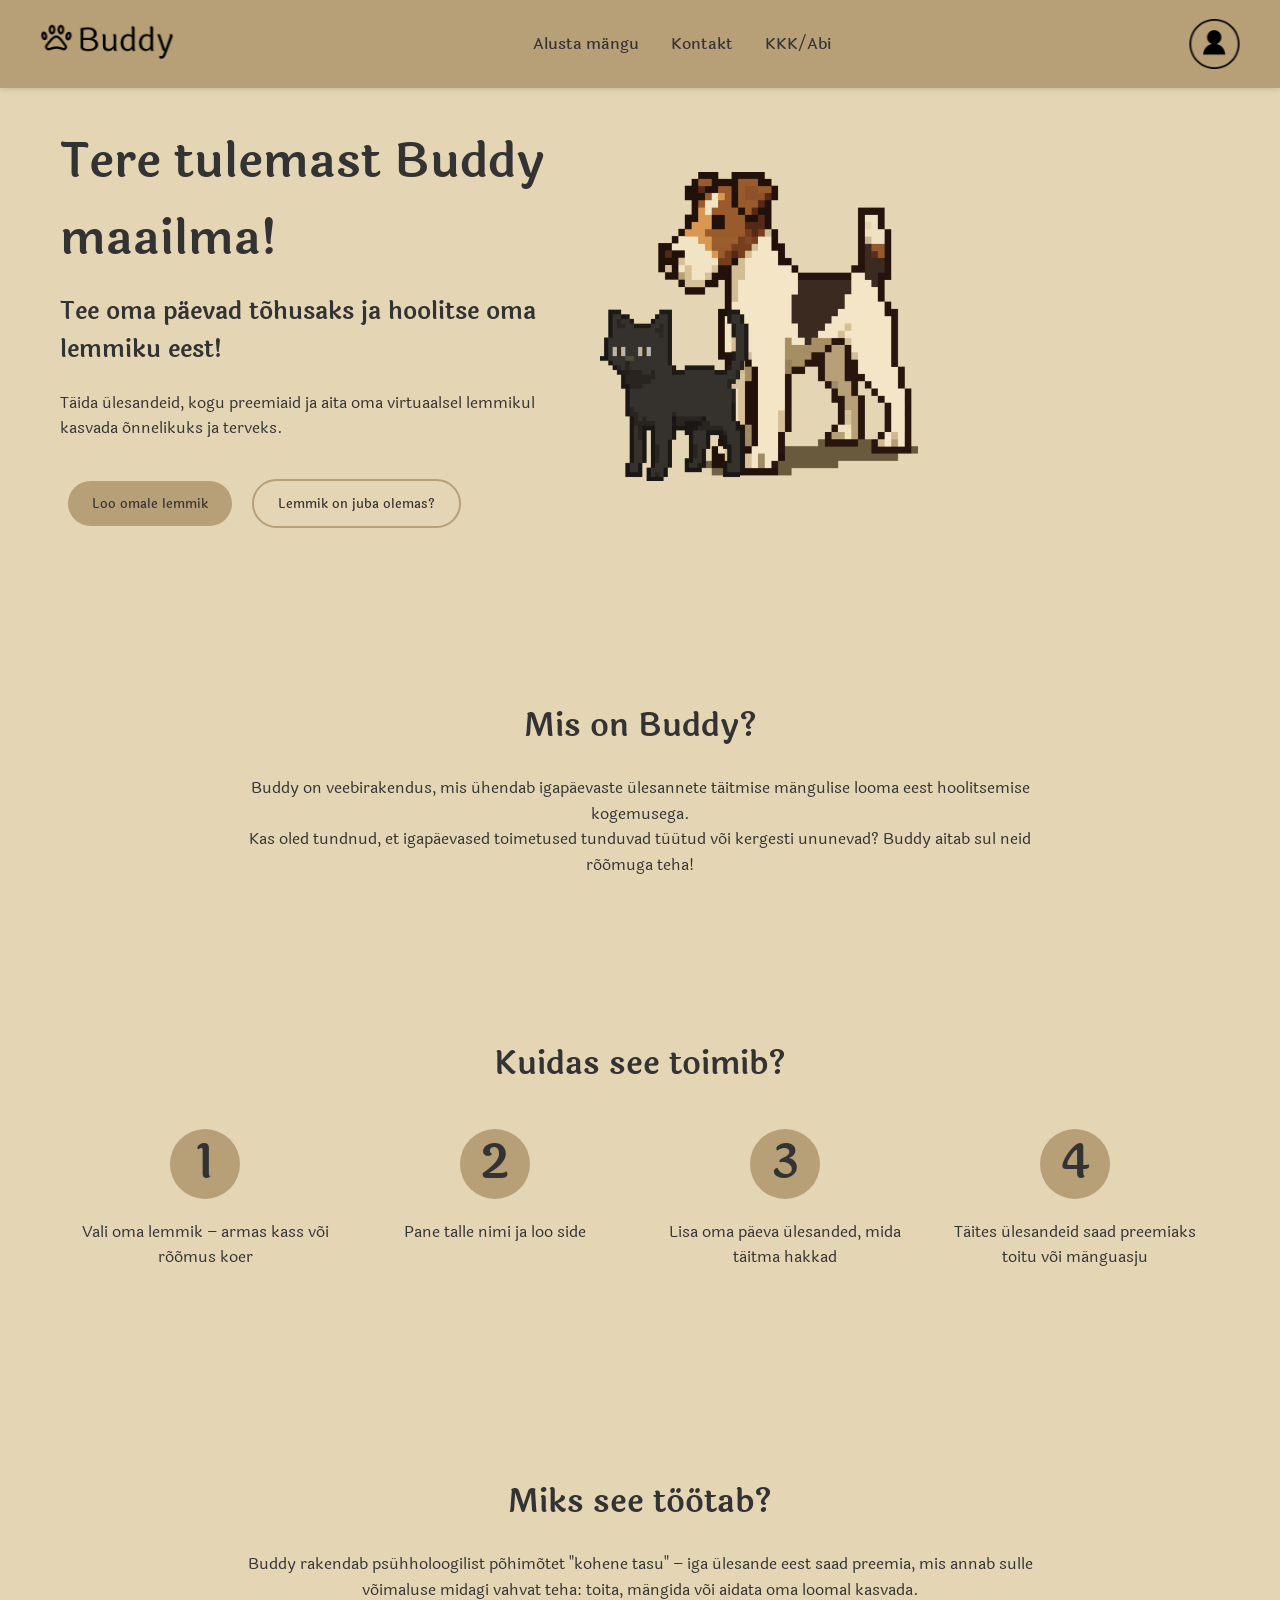
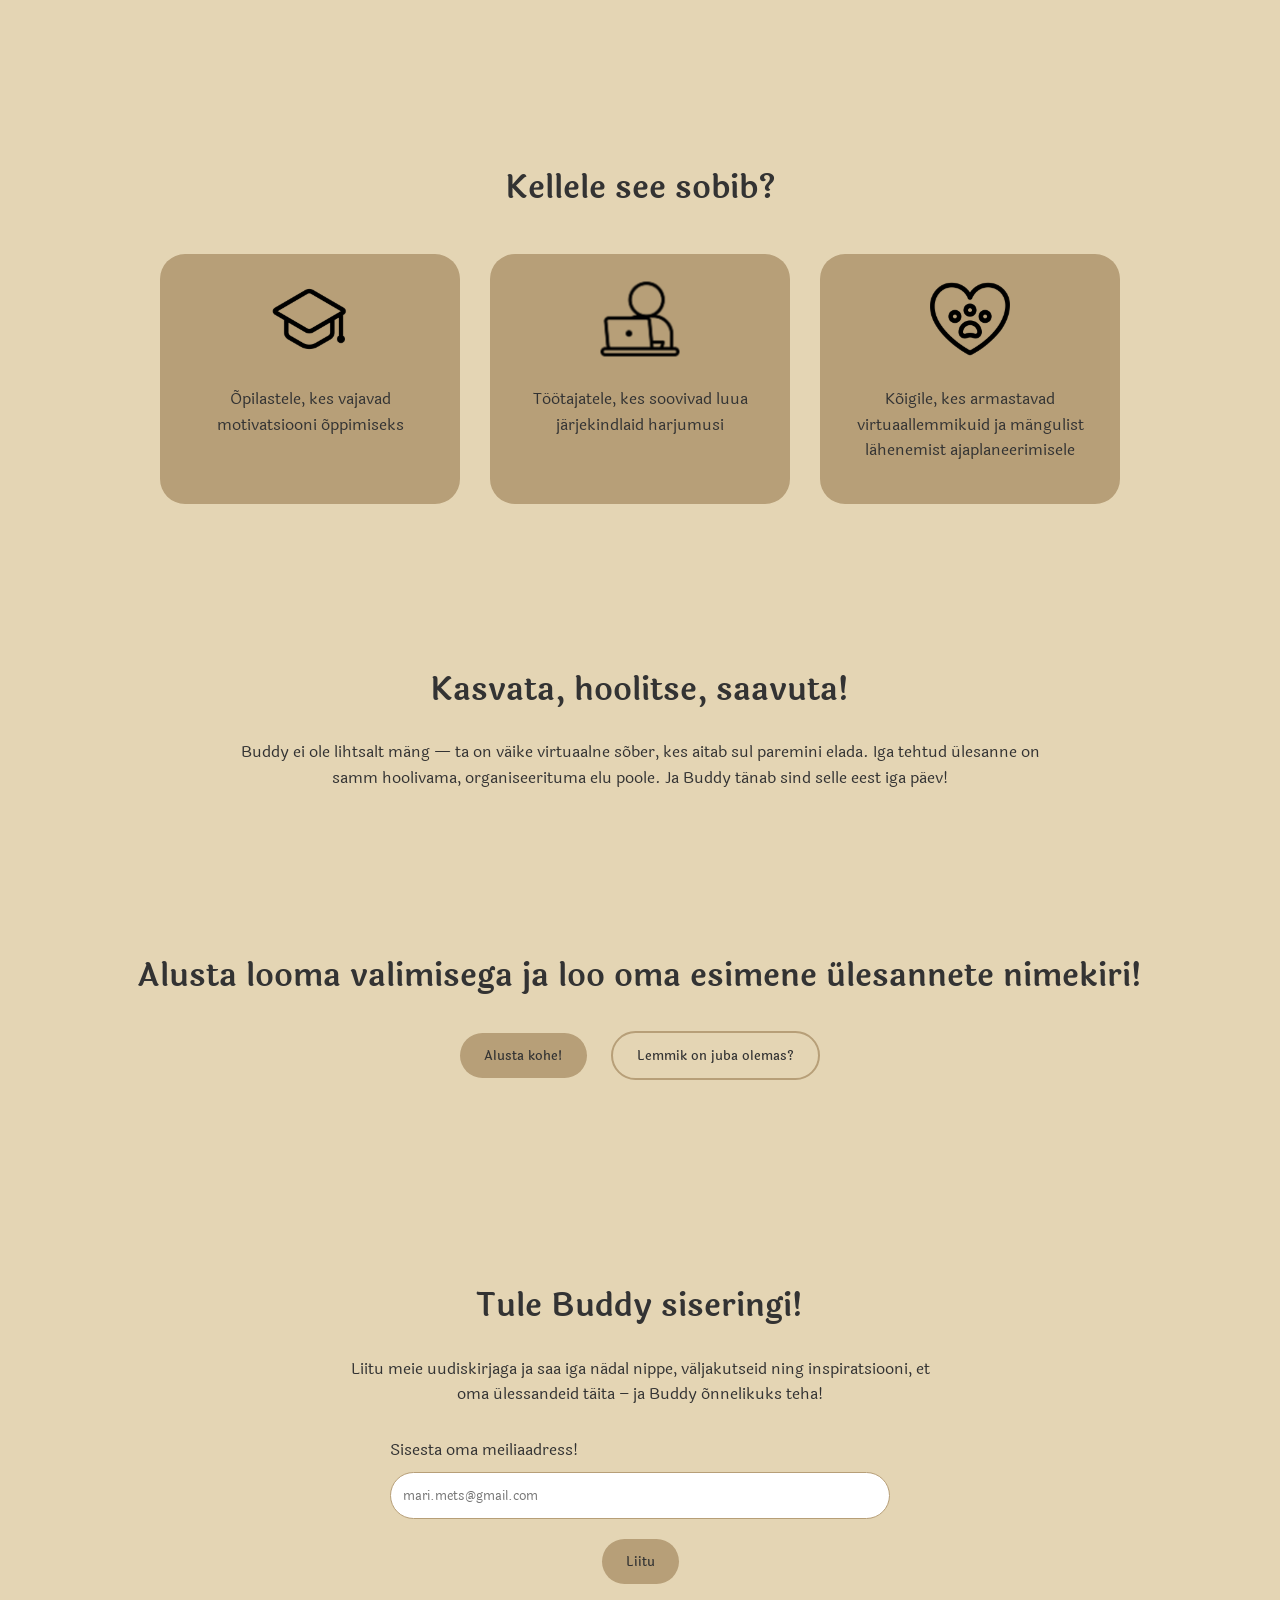
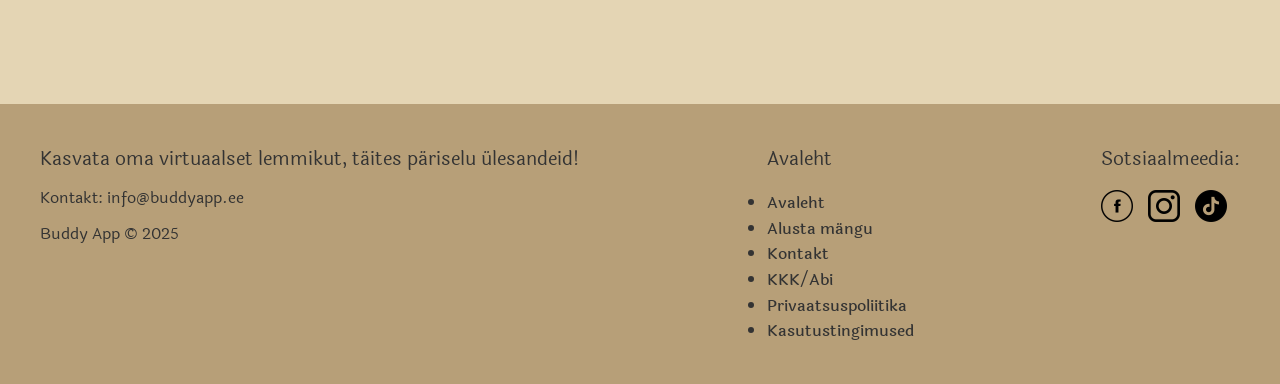
<file: index.html>
<!DOCTYPE html>
<html lang="en">
<head>
  <meta charset="UTF-8" />
  <meta name="viewport" content="width=device-width, initial-scale=1.0" />
  <title>SASS Project</title>
  <link rel="icon" type="image/x-icon" href="media/favicon.ico">
  <link rel="stylesheet" href="/sass/style.css" />
  <link rel="preconnect" href="https://fonts.googleapis.com">
  <link rel="preconnect" href="https://fonts.gstatic.com" crossorigin>
  <link href="https://fonts.googleapis.com/css2?family=Laila:wght@300;400;500;600;700&display=swap" rel="stylesheet">
<script>
  // Laadib headeri sisu
  fetch('header.html')
    .then(response => response.text())
    .then(data => {
      document.getElementById('header-placeholder').innerHTML = data;
      
      // Burgermenüü funktsionaalsus pärast headeri laadimist
      const burgerMenu = document.querySelector('.burger-menu');
      const closeMenu = document.querySelector('.close-menu');
      const headerMobile = document.querySelector('.header-mobile');
      const nav = document.querySelector('.nav');
      
      // Avab menüü
      burgerMenu.addEventListener('click', function() {
        headerMobile.classList.add('active');
        nav.classList.add('active');
        document.body.style.overflow = 'hidden';
      });
      
      // Sulgeb menüü
      closeMenu.addEventListener('click', function() {
        headerMobile.classList.remove('active');
        nav.classList.remove('active');
        document.body.style.overflow = '';
      });
      
      // Sulgeb menüü kui linki klikitakse
      document.querySelectorAll('.nav-links a').forEach(link => {
        link.addEventListener('click', () => {
          headerMobile.classList.remove('active');
          nav.classList.remove('active');
          document.body.style.overflow = '';
        });
      });
    });

    fetch('footer.html')
      .then(response => response.text())
      .then(data => {
        document.getElementById('footer-placeholder').innerHTML = data;
      });
</script>
</head>

<body>

  <div id="header-placeholder"></div>

  <main class="main-content">
    <section id="hero" class="hero-section">
      <div class="hero-content">
        <h1 class="hero-title">Tere tulemast Buddy maailma!</h1>
        <h3 class="hero-subtitle">Tee oma päevad tõhusaks ja hoolitse oma lemmiku eest!</h3>
        <p class="hero-text">Täida ülesandeid, kogu preemiaid ja aita oma virtuaalsel lemmikul kasvada õnnelikuks ja terveks.</p>
        <div class="button-group">
          <button class="btn btn-primary">Loo omale lemmik</button>
          <button class="btn btn-secondary">Lemmik on juba olemas?</button>
        </div>
      </div>
      <div class="hero-media">
        <img src="/media/KassJaKoer.svg" alt="Kass ja koer">
      </div>
    </section>

    <section id="about" class="about-section">
      <h2 class="section-title">Mis on Buddy?</h2>
      <div class="about-content">
        <p class="text-center">Buddy on veebirakendus, mis ühendab igapäevaste ülesannete täitmise mängulise looma eest hoolitsemise kogemusega.</p>
        <p class="text-center">Kas oled tundnud, et igapäevased toimetused tunduvad tüütud või kergesti ununevad? Buddy aitab sul neid rõõmuga teha!</p>
      </div>
    </section>

    <section id="how-it-works" class="steps-section">
      <h2 class="section-title">Kuidas see toimib?</h2>
      <div class="steps-container">
        <div class="step-item">
          <div class="step-number">
            <h1>1</h1>
          </div>
          <p class="step-text">Vali oma lemmik – armas kass või rõõmus koer</p>
        </div>
        <div class="step-item">
          <div class="step-number">
            <h1>2</h1>
          </div>
          <p class="step-text">Pane talle nimi ja loo side</p>
        </div>
        <div class="step-item">
          <div class="step-number">
            <h1>3</h1>
          </div>
          <p class="step-text">Lisa oma päeva ülesanded, mida täitma hakkad</p>
        </div>
        <div class="step-item">
          <div class="step-number">
            <h1>4</h1>
          </div>
          <p class="step-text">Täites ülesandeid saad preemiaks toitu või mänguasju</p>
        </div>
      </div>
    </section>

    <section id="why-it-works" class="why-section">
      <h2 class="section-title">Miks see töötab?</h2>
      <p class="text-center">Buddy rakendab psühholoogilist põhimõtet "kohene tasu" – iga ülesande eest saad preemia, mis annab sulle võimaluse midagi vahvat teha: toita, mängida või aidata oma loomal kasvada.</p>
    </section>

    <section id="who-for" class="audience-section">
      <h2 class="section-title">Kellele see sobib?</h2>
      <div class="audience-cards">
        <div class="audience-card">
          <img src="/media/Student.svg" alt="Õpilase mütsi ikoon" class="audience-icon">
          <p class="audience-text">Õpilastele, kes vajavad motivatsiooni õppimiseks</p>
        </div>
        <div class="audience-card">
          <img src="/media/Tootaja.svg" alt="Inimene arvutiga ikoon" class="audience-icon">
          <p class="audience-text">Töötajatele, kes soovivad luua järjekindlaid harjumusi</p>
        </div>
        <div class="audience-card">
          <img src="/media/AnimalLover.svg" alt="Loomaarmastaja ikoon" class="audience-icon">
          <p class="audience-text">Kõigile, kes armastavad virtuaallemmikuid ja mängulist lähenemist ajaplaneerimisele</p>
        </div>
      </div>
    </section>

    <section id="motivation" class="motivation-section">
      <h2 class="section-title">Kasvata, hoolitse, saavuta!</h2>
      <p class="text-center">Buddy ei ole lihtsalt mäng — ta on väike virtuaalne sõber, kes aitab sul paremini elada. Iga tehtud ülesanne on samm hoolivama, organiseerituma elu poole. Ja Buddy tänab sind selle eest iga päev!</p>
    </section>

    <section id="cta" class="cta-section">
      <h2 class="section-title">Alusta looma valimisega ja loo oma esimene ülesannete nimekiri!</h2>
      <div class="cta-buttons">
        <button class="btn btn-primary">Alusta kohe!</button>
        <button class="btn btn-secondary">Lemmik on juba olemas?</button>
      </div>
    </section>

    <section id="newsletter" class="newsletter-section">
      <h2 class="section-title">Tule Buddy siseringi!</h2>
      <p class="text-center">Liitu meie uudiskirjaga ja saa iga nädal nippe, väljakutseid ning inspiratsiooni, et oma ülessandeid täita – ja Buddy õnnelikuks teha!</p>
      <form class="newsletter-form" action="https://api.web3forms.com/submit" method="POST">
        <div class="form-group">
          <label for="mail" class="form-label">Sisesta oma meiliaadress!</label>
          <input type="hidden" name="access_key" value="6d842018-678f-4b5e-9de9-57ba324fb59a">
          <input type="email" id="mail" name="mail" class="form-input" placeholder="mari.mets@gmail.com">
        </div>
        <button class="btn btn-primary">Liitu</button>
      </form>
    </section>
  </main>

  <div id="footer-placeholder"></div>

</body>
</html>
</file>
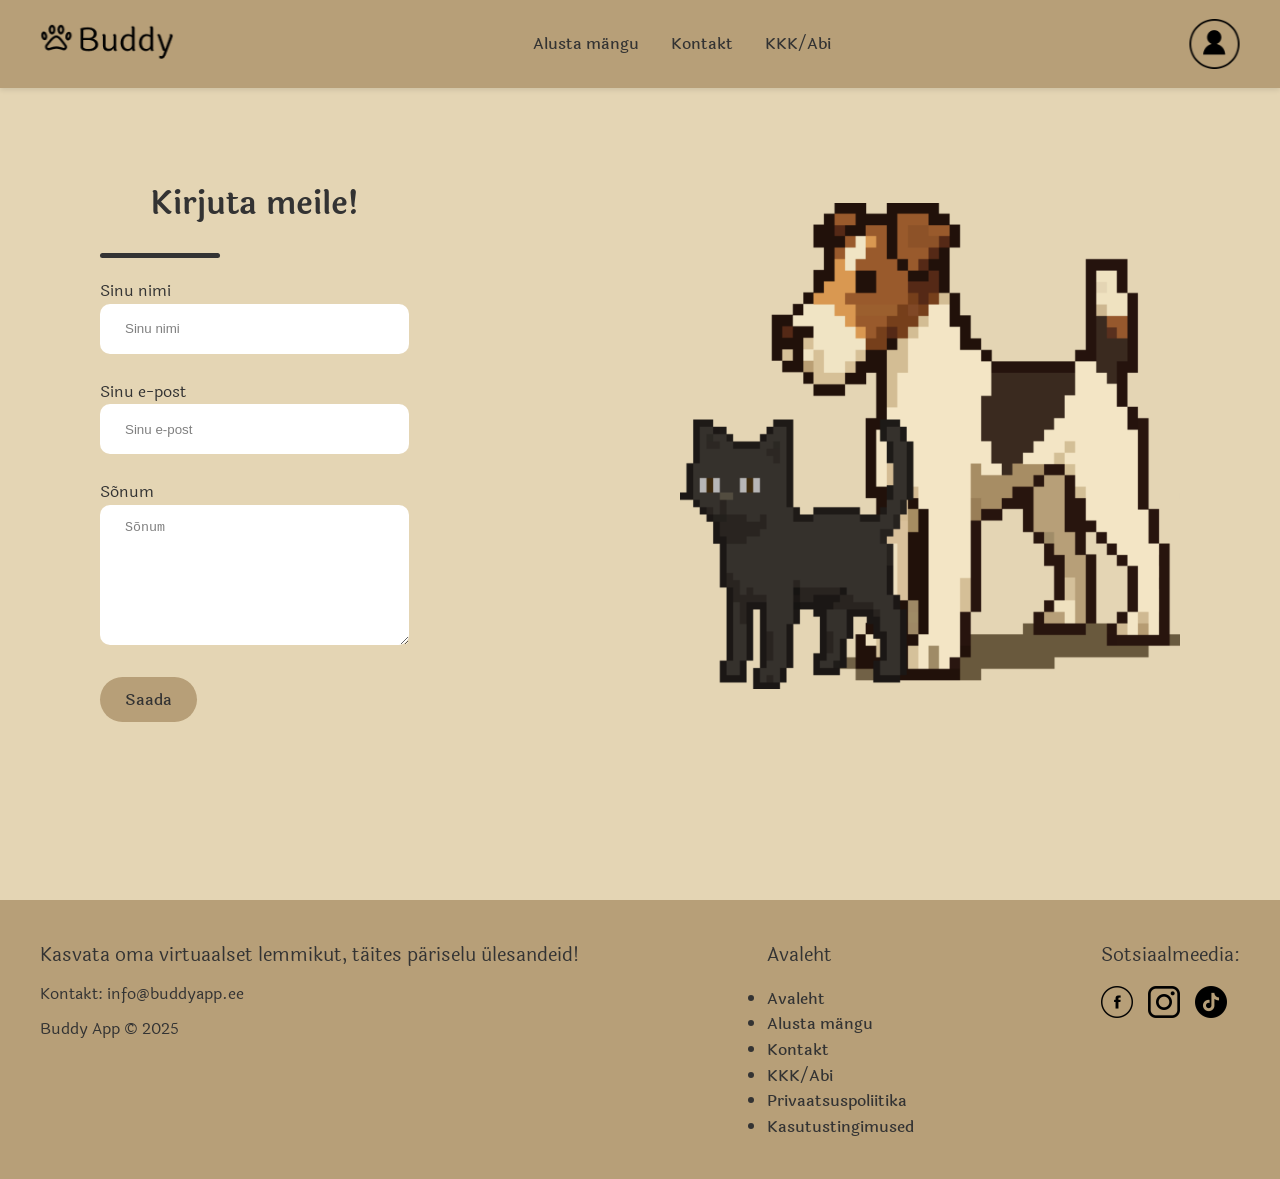
<file: kontakt.html>
<!DOCTYPE html>
<html lang="et">
<head>
  <!-- Dokumendi metaandmed -->
  <meta charset="UTF-8" />
  <meta name="viewport" content="width=device-width, initial-scale=1.0" />
  <title>Kontaktvorm</title>
  
  <!-- Lehe ikoon -->
  <link rel="icon" type="image/x-icon" href="media/favicon.ico">
  
  <!-- Stiililehed -->
  <link rel="stylesheet" href="/sass/style.css"/>
  
  <!-- Google'i fondid -->
  <link rel="preconnect" href="https://fonts.googleapis.com">
  <link rel="preconnect" href="https://fonts.gstatic.com" crossorigin>
  <link href="https://fonts.googleapis.com/css2?family=Laila:wght@300;400;500;600;700&display=swap" rel="stylesheet">

  <!-- Päise laadimise skript -->
  <script>
  // Laadib päise sisu
  fetch('header.html')
    .then(response => response.text())
    .then(data => {
      document.getElementById('header-placeholder').innerHTML = data;
      
      // Burger-menüü funktsionaalsus pärast päise laadimist
      const burgerMenu = document.querySelector('.burger-menu');
      const closeMenu = document.querySelector('.close-menu');
      const headerMobile = document.querySelector('.header-mobile');
      const nav = document.querySelector('.nav');
      
      // Avab menüü
      burgerMenu.addEventListener('click', function() {
        headerMobile.classList.add('active');
        nav.classList.add('active');
        document.body.style.overflow = 'hidden';
      });
      
      // Sulgeb menüü
      closeMenu.addEventListener('click', function() {
        headerMobile.classList.remove('active');
        nav.classList.remove('active');
        document.body.style.overflow = '';
      });
      
      // Sulgeb menüü lingi klikkimisel
      document.querySelectorAll('.nav-links a').forEach(link => {
        link.addEventListener('click', () => {
          headerMobile.classList.remove('active');
          nav.classList.remove('active');
          document.body.style.overflow = '';
        });
      });
    });

    fetch('footer.html')
      .then(response => response.text())
      .then(data => {
        document.getElementById('footer-placeholder').innerHTML = data;
      });
  </script>
</head>

<body>
  <!-- Päise sektsioon -->
  <div id="header-placeholder"></div>

  <!-- Peamine sisu -->
  <main class="container">
    <!-- Kontaktvormi sektsioon -->
    <section class="contact-left">
      <form action="https://api.web3forms.com/submit" method="POST" aria-label="Kontaktvorm">
        <div class="contact-left-title">
          <h2>Kirjuta meile!</h2>
          <hr>
        </div>
        
        <!-- Varjatud vormi väljad -->
        <input type="hidden" name="access_key" value="e381d274-f740-4097-8df2-2ce0d3d81630">
        
        <!-- Vormi sisendväljad -->
        <div class="form-group">
          <label for="name" class="sr-only">Sinu nimi</label>
          <input type="text" id="name" name="name" placeholder="Sinu nimi" class="contact-inputs" required>
        </div>
        
        <div class="form-group">
          <label for="email" class="sr-only">Sinu e-post</label>
          <input type="email" id="email" name="email" placeholder="Sinu e-post" class="contact-inputs" required>
        </div>
        
        <div class="form-group">
          <label for="message" class="sr-only">Sõnum</label>
          <textarea id="message" name="message" placeholder="Sõnum" class="contact-inputs" required></textarea>
        </div>
        
        <!-- Saada nupp -->
        <button type="submit">Saada</button>
      </form>
    </section>

    <!-- Kontaktpildi sektsioon -->
    <aside class="contact-right">
      <img src="media/KassJaKoer.svg" alt="Kass ja koer" aria-label="Kontaktvormi illustratsioon">
    </aside>
  </main>
    
  <div id="footer-placeholder"></div>

</body>
</html>
</file>
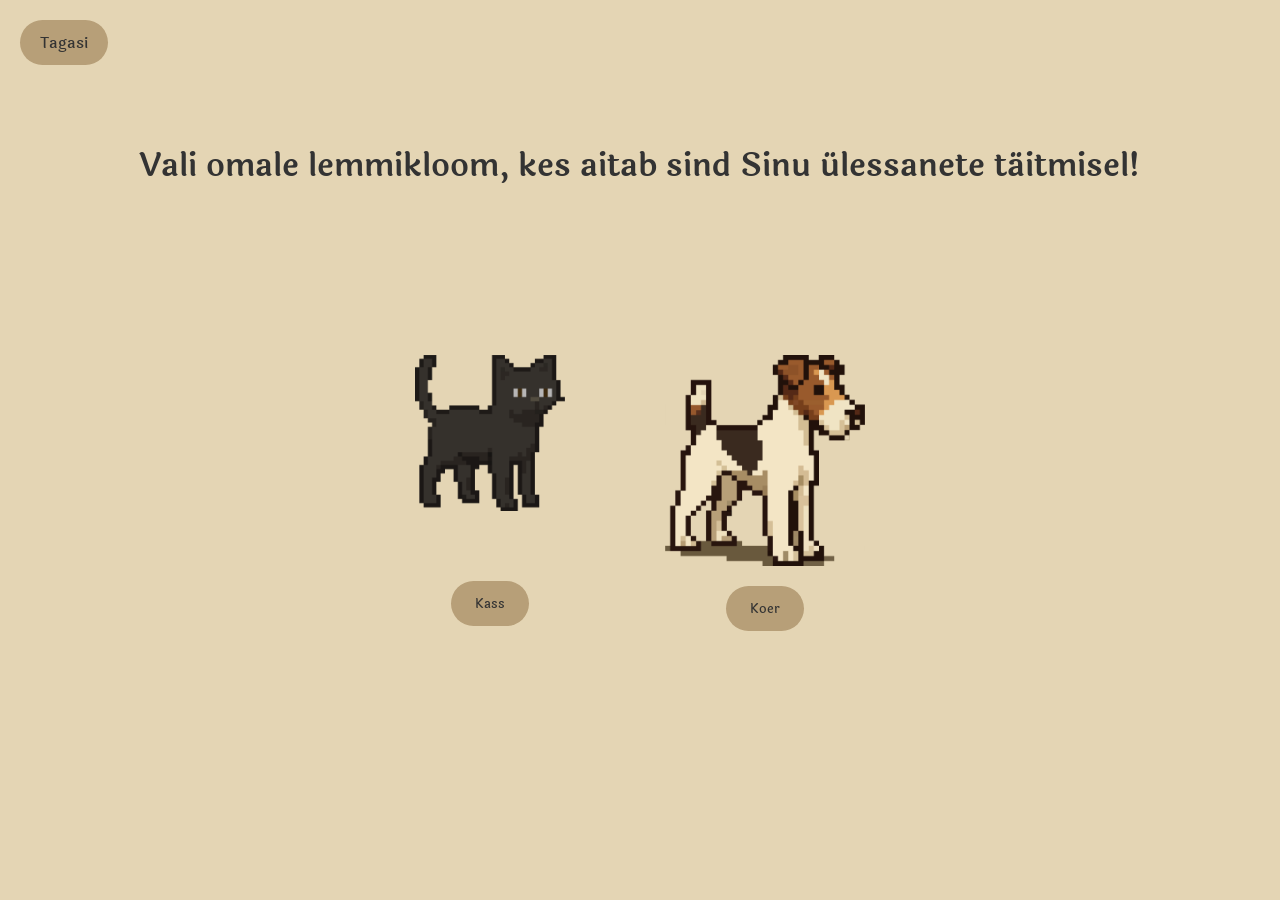
<file: play.html>
<!DOCTYPE html>
<html lang="en">
<head>
  <meta charset="UTF-8" />
  <meta name="viewport" content="width=device-width, initial-scale=1.0" />
  <title>Mängu leht</title>
  <link rel="icon" type="image/x-icon" href="media/favicon.ico">
  <link rel="stylesheet" href="/sass/style.css" />
  <link rel="preconnect" href="https://fonts.googleapis.com">
  <link rel="preconnect" href="https://fonts.gstatic.com" crossorigin>
  <link href="https://fonts.googleapis.com/css2?family=Laila:wght@300;400;500;600;700&display=swap" rel="stylesheet">
</head>

<body>
  <div class="gamecontainer">
    <button class="top-left"><a href="index.html">Tagasi</a></button> <!--Tagasi nupp-->
    <div class="headtitle">
      <h2>Vali omale lemmikloom, kes aitab sind Sinu ülessanete täitmisel!</h2> <!--Pealkiri, title-->
    </div>
    <div class="animals">
      <div class="cat">
        <img src="media/CatImage.svg"> <!--Pilt kassist-->
        <div class="kassinupp"> <button class="btn btn-primary">Kass</button></div> <!--Alusta mängu ja vali endale lemmikloomaks kass-->
      </div>
      <div class="dog">
        <img src="media/DogImage.svg"><!--Pilt koerast-->
        <div class="koeranupp"><button class="btn btn-primary">Koer</button></div><!--Alusta mängu ja vali endale lemmikloomaks koer-->
      </div>
    </div>
    </div>
  </div>

</body>
</html>
</file>
<file: sass/style.css>
* {
  margin: 0;
  padding: 0;
  box-sizing: border-box;
}

body {
  font-family: "Laila";
  background-color: #E4D5B4;
  color: #333333;
  line-height: 1.6;
}
body.special-page {
  font-family: "Kavivanar-Regular";
}

h1 {
  font-weight: 600;
  font-size: 3rem;
  text-align: center;
}

h2 {
  font-size: 2rem;
  margin-bottom: 1.5rem;
  text-align: center;
  font-weight: 600;
}

h3 {
  font-size: 1.5rem;
  margin-bottom: 1.5rem;
  text-align: center;
  font-weight: 600;
}

p {
  font-weight: 400;
  margin-bottom: 1rem;
  text-align: center;
}

.section-title {
  text-align: center;
  margin-top: 5rem;
}

.btn, .game-button, button.top-left, .contact-left button {
  display: inline-block;
  font-weight: 500;
  text-align: center;
  border-radius: 25px;
  padding: 12px 24px;
  font-family: inherit;
  cursor: pointer;
  color: #333333;
  background-color: #B79F78;
  border: none;
  transition: all 0.3s ease;
}
.btn:hover, .game-button:hover, button.top-left:hover, .contact-left button:hover {
  background-color: #746143;
}
.btn.btn-primary, .game-button, button.top-left, .contact-left button {
  display: inline-block;
  font-weight: 500;
  text-align: center;
  border-radius: 25px;
  padding: 12px 24px;
  font-family: inherit;
  cursor: pointer;
  color: #333333;
  background-color: #B79F78;
  border: none;
  transition: all 0.3s ease;
}
.btn.btn-primary:hover, .game-button:hover, button.top-left:hover, .contact-left button:hover {
  background-color: #746143;
}
.btn.btn-secondary, .btn-secondary.game-button, button.btn-secondary.top-left, .contact-left button.btn-secondary {
  border: 2px solid #B79F78;
  background-color: #E4D5B4;
  transition: background-color 0.3s ease;
}
.btn.btn-secondary:hover, .btn-secondary.game-button:hover, button.btn-secondary.top-left:hover, .contact-left button.btn-secondary:hover {
  background-color: #B79F78;
}

header {
  display: flex;
  justify-content: space-between;
  align-items: center;
  padding: 15px 40px;
  background-color: #B79F78;
  box-shadow: 0 2px 5px rgba(0, 0, 0, 0.1);
  position: fixed;
  width: 100%;
  top: 0;
  z-index: 100;
}
header nav ul {
  display: flex;
  gap: 2rem;
  list-style: none;
}
header nav ul a {
  text-decoration: none;
  color: #333333;
  font-weight: 500;
  transition: color 0.3s ease;
}
header nav ul a:hover {
  color: #746143;
}
header .profile {
  display: flex;
}
header .header-mobile {
  display: none;
  align-items: center;
  gap: 1rem;
  z-index: 1001;
  cursor: pointer;
}
header .burger-menu img {
  height: 30px;
  width: auto;
  transition: opacity 0.3s ease;
}
header .close-menu {
  display: none;
  position: fixed;
  top: 20px;
  right: 20px;
}
header .close-menu img {
  height: 25px;
  width: 25px;
}
header.active .burger-menu {
  display: none;
}
header.active .close-menu {
  display: block;
}

.main-content {
  max-width: 1200px;
  margin: 5rem auto;
  padding: 0 20px;
}
.main-content section {
  padding: 40px 0;
}

.hero-section {
  display: flex;
  align-items: center;
  gap: 40px;
  min-height: 500px;
}
.hero-section .hero-content {
  max-width: 500px;
}
.hero-section .hero-content .hero-title {
  margin-bottom: 15px;
  text-align: left;
}
.hero-section .hero-content .hero-subtitle {
  margin-bottom: 20px;
  text-align: left;
}
.hero-section .hero-content .hero-text {
  margin-bottom: 30px;
  text-align: left;
}
.hero-section .hero-content .btn, .hero-section .hero-content .game-button, .hero-section .hero-content button.top-left, .hero-section .hero-content .contact-left button, .contact-left .hero-section .hero-content button {
  margin: 0.5rem;
}
.hero-section .hero-media {
  text-align: center;
}
.hero-section .hero-media img {
  max-width: 100%;
  height: auto;
}

.about-section p {
  max-width: 800px;
  margin: 0 auto;
}

.steps-section .steps-container {
  display: flex;
  flex-wrap: wrap;
  justify-content: space-between;
  margin-top: 40px;
}
.steps-section .steps-container .step-item {
  flex: 1;
  min-width: 200px;
  max-width: 250px;
  margin: 0 auto 30px;
  text-align: center;
}
.steps-section .steps-container .step-item .step-number {
  width: 70px;
  height: 70px;
  background-color: #B79F78;
  border-radius: 50%;
  margin: 0 auto 20px;
  display: flex;
  justify-content: center;
  align-items: center;
}
.steps-section .steps-container .step-item .step-number span {
  font-size: 2rem;
  font-weight: 700;
}
.steps-section .steps-container .step-item .step-text {
  text-align: center;
}

.why-section p {
  max-width: 800px;
  margin: 0 auto;
}

.audience-section .audience-cards {
  display: flex;
  flex-wrap: wrap;
  justify-content: center;
  gap: 30px;
  margin-top: 40px;
}
.audience-section .audience-cards .audience-card {
  flex: 1;
  min-width: 250px;
  max-width: 300px;
  text-align: center;
  background-color: #B79F78;
  border-radius: 25px;
  padding: 25px;
  transition: transform 0.3s ease;
}
.audience-section .audience-cards .audience-card:hover {
  transform: translateY(-5px);
}
.audience-section .audience-cards .audience-card .audience-icon {
  width: 80px;
  height: 80px;
  margin-bottom: 20px;
}

.motivation-section p {
  max-width: 800px;
  margin: 0 auto;
}

.cta-section {
  text-align: center;
}
.cta-section .cta-buttons {
  margin: 30px 0;
}
.cta-section .cta-buttons .btn, .cta-section .cta-buttons .game-button, .cta-section .cta-buttons button.top-left, .cta-section .cta-buttons .contact-left button, .contact-left .cta-section .cta-buttons button {
  margin: 0 10px 10px;
}

.newsletter-section {
  max-width: 800px;
  margin: 0 auto;
  text-align: center;
}
.newsletter-section p {
  max-width: 600px;
  margin: 0 auto 30px;
}
.newsletter-section .newsletter-form {
  max-width: 500px;
  margin: 0 auto;
}
.newsletter-section .newsletter-form .form-group {
  margin-bottom: 20px;
}
.newsletter-section .newsletter-form .form-group .form-label {
  display: block;
  margin-bottom: 10px;
  text-align: left;
}
.newsletter-section .newsletter-form .form-group .form-input {
  width: 100%;
  padding: 12px;
  border: 1px solid #B79F78;
  border-radius: 25px;
  font-family: inherit;
}

.main-footer {
  background-color: #B79F78;
  padding: 40px 20px;
}
.main-footer .footer-content {
  max-width: 1200px;
  margin: 0 auto;
  display: flex;
  justify-content: space-between;
}
.main-footer .footer-content .footer-info {
  margin-bottom: 30px;
}
.main-footer .footer-content .footer-info p {
  margin-bottom: 10px;
  text-align: left;
}
.main-footer .footer-content .footer-title {
  margin-bottom: 15px;
  font-size: 1.2rem;
  text-align: left;
}
.main-footer .footer-content .footer-menu a {
  text-decoration: none;
  color: #333333;
  font-weight: 500;
  transition: color 0.3s ease;
}
.main-footer .footer-content .footer-menu a:hover {
  color: #746143;
}
.main-footer .footer-content .social-links {
  display: flex;
  gap: 15px;
  margin-top: 10px;
}
.main-footer .footer-content .social-links .media-icon {
  height: 2rem;
  width: 2rem;
}

.container {
  height: 100vh;
  display: flex;
  align-items: center;
  justify-content: space-evenly;
  padding: 20px;
}

.contact-left {
  display: flex;
  flex-direction: column;
  align-items: start;
  gap: 30px;
  width: 100%;
  max-width: 500px;
}
.contact-left-title hr {
  border: none;
  width: 120px;
  height: 5px;
  background-color: #333333;
  border-radius: 10px;
  margin-bottom: 20px;
}

.form-group {
  width: 100%;
  margin-bottom: 25px;
}

.contact-inputs {
  width: 100%;
  height: 50px;
  border: none;
  border-radius: 10px;
  outline: none;
  padding: 15px 25px;
  font-weight: 500;
  color: #808080;
  margin-bottom: 0;
}
.contact-inputs:focus {
  border: 2px solid #B79F78;
}
.contact-inputs::placeholder {
  color: #808080;
}

.contact-left textarea {
  height: 140px;
  padding: 15px 25px;
  resize: vertical;
}
.contact-left button {
  display: flex;
  align-items: center;
  padding: 10px 25px;
  font-size: 16px;
  gap: 10px;
  border-radius: 30px;
}

.contact-right img {
  width: 500px;
}

button.top-left {
  position: absolute;
  top: 20px;
  left: 20px;
  padding: 10px 20px;
}
button.top-left a {
  text-decoration: none;
  color: #333333;
  font-size: 16px;
  display: block;
}

.headtitle {
  margin-top: 80px;
  margin-bottom: 40px;
}

.gamecontainer {
  position: relative;
  min-height: 100vh;
  display: flex;
  flex-direction: column;
  align-items: center;
  padding-top: 60px;
}

.animals {
  margin-top: 100px;
  display: flex;
  justify-content: space-around;
  gap: 100px;
}
.animals .cat,
.animals .dog {
  display: flex;
  flex-direction: column;
  align-items: center;
}
.animals .cat img {
  width: 150px;
  height: auto;
}
.animals .cat .kassinupp {
  margin-top: 70px;
}
.animals .dog img {
  width: 200px;
  height: auto;
}
.animals .dog .koeranupp {
  margin-top: 20px;
}

@media (max-width: 768px) {
  .animals {
    flex-direction: row;
    justify-content: center;
    gap: 20px;
    flex-wrap: wrap;
  }
  .animals .cat img,
  .animals .dog img {
    width: 120px;
  }
  .animals .cat .kassinupp,
  .animals .dog .koeranupp {
    margin-top: 20px;
  }
}
.game-button {
  padding: 20px 35px;
  font-size: 22px;
}

@media (max-width: 800px) {
  .contact-inputs {
    width: 80vw;
  }
  .contact-right {
    display: none;
  }
}
@media (max-width: 768px) {
  .hero-section {
    flex-direction: column;
    text-align: center;
  }
  .hero-section .hero-content {
    order: 1;
  }
  .hero-section .hero-media {
    order: 0;
  }
  header {
    position: relative;
    flex-direction: row;
    gap: 15px;
    padding: 15px 20px;
  }
  header .logo {
    order: 1;
  }
  header .logo img {
    height: 40px;
  }
  header .header-mobile {
    order: 3;
    display: flex;
  }
  header .profile {
    display: none;
  }
  header nav {
    position: fixed;
    top: 0;
    left: 0;
    width: 100%;
    height: 100vh;
    background-color: rgba(183, 159, 120, 0.98);
    display: flex;
    flex-direction: column;
    justify-content: flex-start;
    align-items: center;
    transform: translateX(100%);
    transition: transform 0.3s ease-in-out;
    z-index: 1000;
    padding-top: 6rem;
  }
  header nav::before {
    content: "";
    display: block;
    width: 80px;
    height: 80px;
    background-image: url("/media/Profile.svg");
    background-size: contain;
    background-repeat: no-repeat;
    background-position: center;
    margin-bottom: 2rem;
    border-radius: 50%;
  }
  header nav .nav-links {
    flex-direction: column;
    align-items: center;
    gap: 1.5rem;
    width: 100%;
  }
  header nav .nav-links li {
    width: 100%;
    text-align: center;
  }
  header nav .nav-links a {
    display: block;
    font-size: 1.3rem;
    color: #333333;
    padding: 0.8rem;
    transition: all 0.3s ease;
  }
  header nav .nav-links a:hover {
    color: #746143;
    background-color: rgba(228, 213, 180, 0.2);
    border-radius: 25px;
  }
  header nav.active {
    transform: translateX(0);
  }
  .footer-content {
    flex-direction: column;
    display: flex;
    gap: 2rem;
    align-items: center;
  }
  .footer-content .footer-info {
    align-items: center;
    text-align: center;
  }
  .footer-content .footer-info p {
    text-align: center;
  }
  .footer-content .footer-title {
    text-align: center;
  }
}

/*# sourceMappingURL=style.css.map */
</file>
